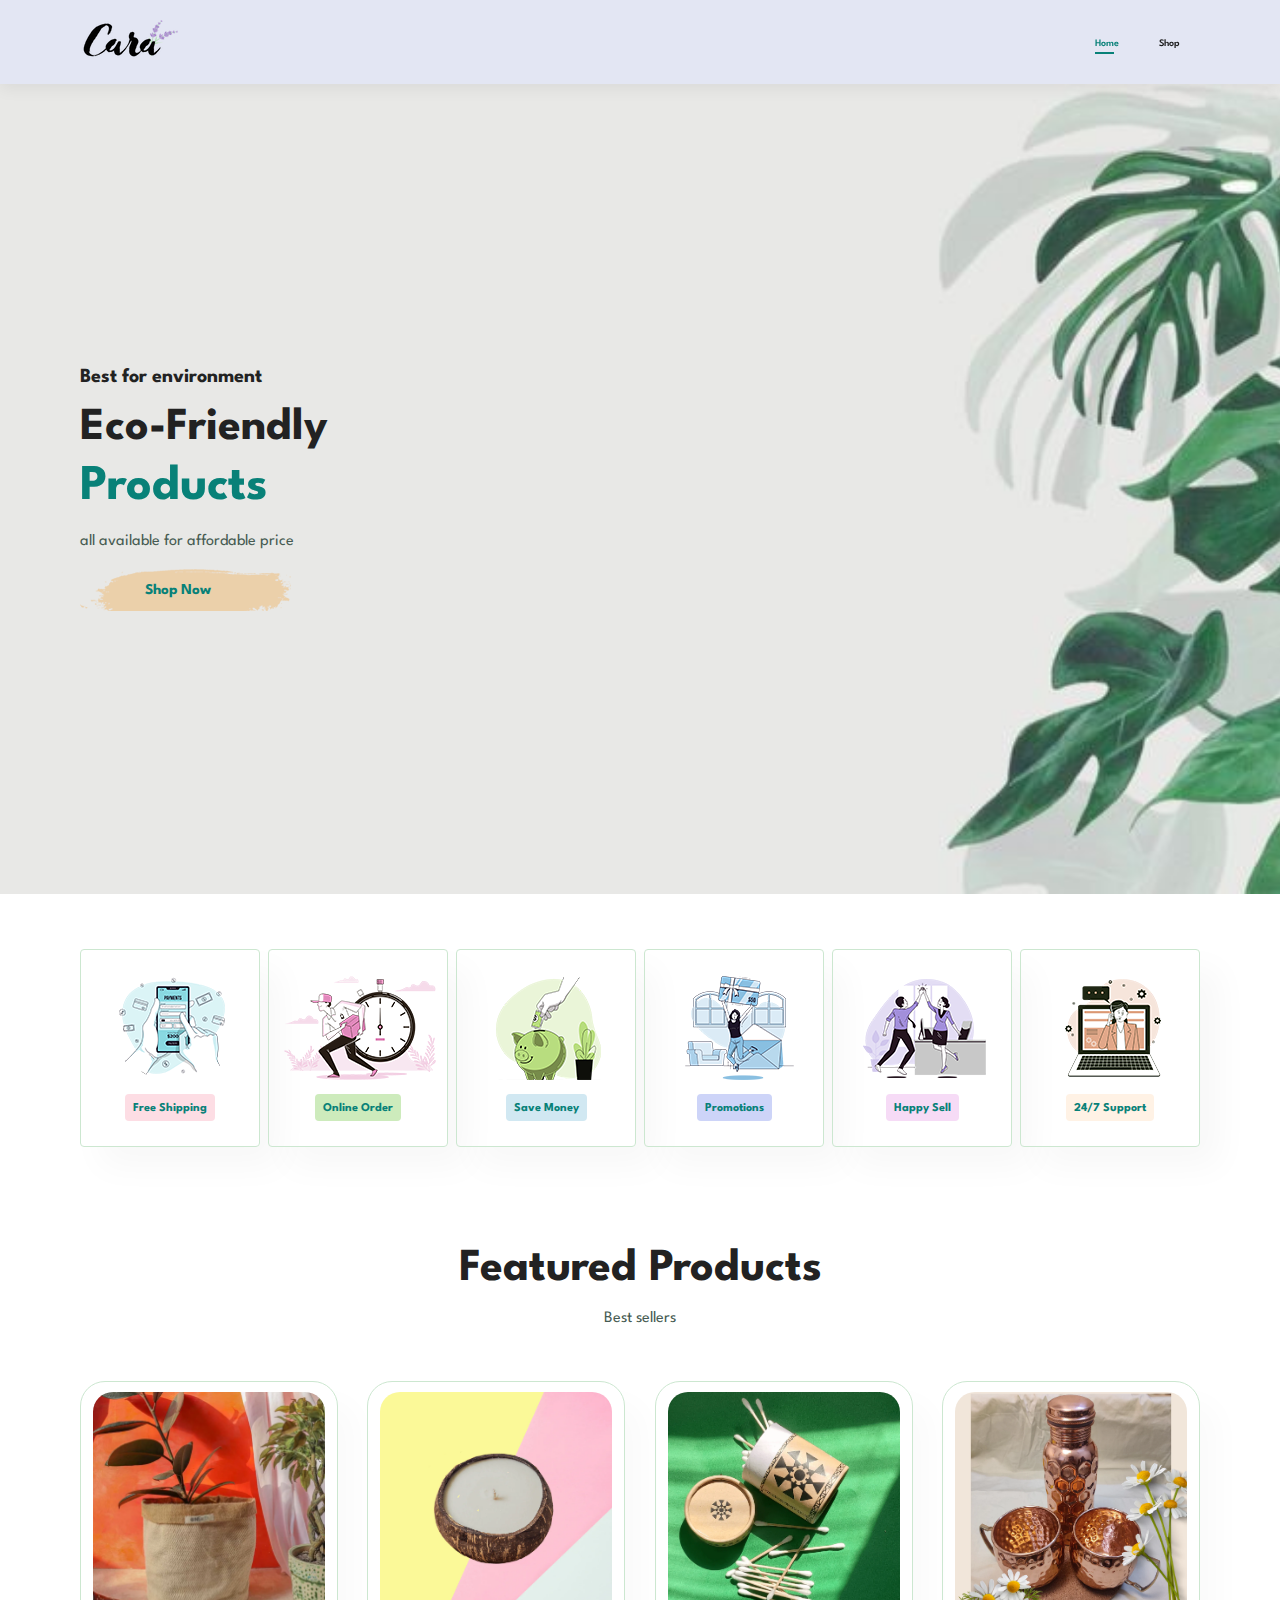
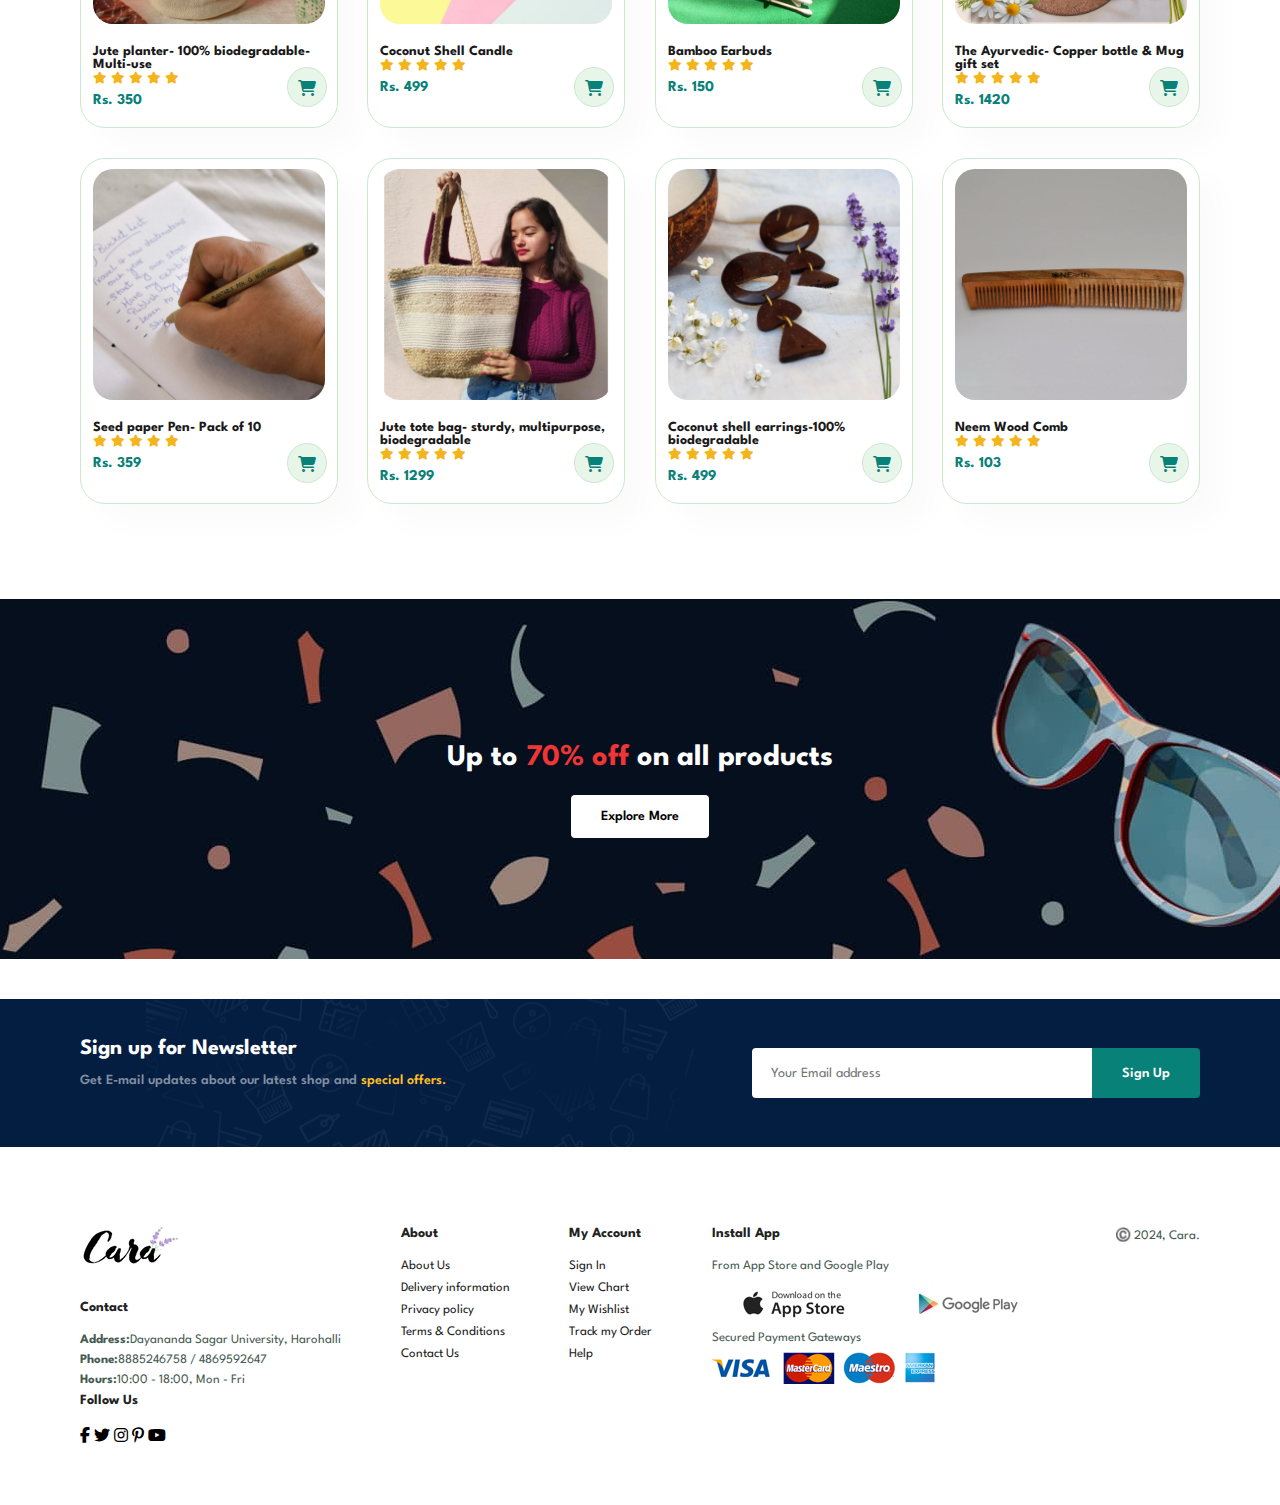
<file: index.html>
<!DOCTYPE html>
<html lang="en">

<head>
    <meta charset="UTF-8">
    <meta https-equiv="X-UA-Compatible" content="IE-edge">
    <meta name="viewport" content="width=device-width, initial-scale=1.0">
    <title>Eco Friend</title>
    <link rel="stylesheet" href="https://cdnjs.cloudflare.com/ajax/libs/font-awesome/6.7.0/css/all.min.css"  />
    <link rel="stylesheet" href="styles.css">
</head>

<body>
    
    <section id="header">
        <a href="#"><img src="./logo.png" class="logo" alt=""></a>
        
        <div>
            <ul id="navbar">
                <li><a class="active" href="index.html">Home</a></li>
                <li><a href="shop.html">Shop</a></li>
                <a href="#" id="close"><i class="fas fa-times"></i></a>
            </ul>
        </div>

        <div id="mobile">
            <a href=""><i class="fas fa-star"></i></a>
            <i id="bar" class="fas fa-outdent"></i>
        </div>
    </section>

    <section id="hero">
        <h4>Best for environment</h4>
        <h2>Eco-Friendly</h2>
        <h1>Products</h1>
        <p>all available for affordable price</p>
        <button>Shop Now</button>
    </section>

    <section id="feature" class="section-p1">
        <div class="fe-box">
            <img src="./features/f1.png" alt="">
            <h6>Free Shipping</h6>
        </div>
        <div class="fe-box">
            <img src="./features/f2.png" alt="">
            <h6>Online Order</h6>
        </div>
        <div class="fe-box">
            <img src="./features/f3.png" alt="">
            <h6>Save Money</h6>
        </div>
        <div class="fe-box">
            <img src="./features/f4.png" alt="">
            <h6>Promotions</h6>
        </div>
        <div class="fe-box">
            <img src="./features/f5.png" alt="">
            <h6>Happy Sell</h6>
        </div>
        <div class="fe-box">
            <img src="./features/f6.png" alt="">
            <h6>24/7 Support</h6>
        </div>
    </section>

    <section id="product1" class="section-p1">
        <h2>Featured Products</h2>
        <p>Best sellers</p>
        <div class="pro-container">
            <div class="pro">
                <img src="./products/p1.webp" alt="">
                <div class="des">
                    <h5>Jute planter- 100% biodegradable- Multi-use</h5>
                    <div class="star">
                        <i class="fas fa-star"></i>
                        <i class="fas fa-star"></i>
                        <i class="fas fa-star"></i>
                        <i class="fas fa-star"></i>
                        <i class="fas fa-star"></i>
                    </div>
                    <h4>Rs. 350</h4>
                </div>
                <a href="#"><i class="fas fa-shopping-cart cart"></i></a>
            </div>
            <div class="pro">
                <img src="./products/p2.webp" alt="">
                <div class="des">
                    <h5>Coconut Shell Candle</h5>
                    <div class="star">
                        <i class="fas fa-star"></i>
                        <i class="fas fa-star"></i>
                        <i class="fas fa-star"></i>
                        <i class="fas fa-star"></i>
                        <i class="fas fa-star"></i>
                    </div>
                    <h4>Rs. 499</h4>
                </div>
                <a href="#"><i class="fas fa-shopping-cart cart"></i></a>
            </div>
            <div class="pro">
                <img src="./products/p3.webp" alt="">
                <div class="des">
                    <h5>Bamboo Earbuds</h5>
                    <div class="star">
                        <i class="fas fa-star"></i>
                        <i class="fas fa-star"></i>
                        <i class="fas fa-star"></i>
                        <i class="fas fa-star"></i>
                        <i class="fas fa-star"></i>
                    </div>
                    <h4>Rs. 150</h4>
                </div>
                <a href="#"><i class="fas fa-shopping-cart cart"></i></a>
            </div>
            <div class="pro">
                <img src="./products/p4.webp" alt="">
                <div class="des">
                    <h5>The Ayurvedic- Copper bottle & Mug gift set</h5>
                    <div class="star">
                        <i class="fas fa-star"></i>
                        <i class="fas fa-star"></i>
                        <i class="fas fa-star"></i>
                        <i class="fas fa-star"></i>
                        <i class="fas fa-star"></i>
                    </div>
                    <h4>Rs. 1420</h4>
                </div>
                <a href="#"><i class="fas fa-shopping-cart cart"></i></a>
            </div>
            <div class="pro">
                <img src="./products/p5.webp" alt="">
                <div class="des">
                    <h5>Seed paper Pen- Pack of 10</h5>
                    <div class="star">
                        <i class="fas fa-star"></i>
                        <i class="fas fa-star"></i>
                        <i class="fas fa-star"></i>
                        <i class="fas fa-star"></i>
                        <i class="fas fa-star"></i>
                    </div>
                    <h4>Rs. 359</h4>
                </div>
                <a href="#"><i class="fas fa-shopping-cart cart"></i></a>
            </div>
            <div class="pro">
                <img src="./products/p6.webp" alt="">
                <div class="des">
                    <h5>Jute tote bag- sturdy, multipurpose, biodegradable</h5>
                    <div class="star">
                        <i class="fas fa-star"></i>
                        <i class="fas fa-star"></i>
                        <i class="fas fa-star"></i>
                        <i class="fas fa-star"></i>
                        <i class="fas fa-star"></i>
                    </div>
                    <h4>Rs. 1299</h4>
                </div>
                <a href="#"><i class="fas fa-shopping-cart cart"></i></a>
            </div>
            <div class="pro">
                <img src="./products/p7.webp" alt="">
                <div class="des">
                    <h5>Coconut shell earrings-100% biodegradable</h5>
                    <div class="star">
                        <i class="fas fa-star"></i>
                        <i class="fas fa-star"></i>
                        <i class="fas fa-star"></i>
                        <i class="fas fa-star"></i>
                        <i class="fas fa-star"></i>
                    </div>
                    <h4>Rs. 499</h4>
                </div>
                <a href="#"><i class="fas fa-shopping-cart cart"></i></a>
            </div>
            <div class="pro">
                <img src="./products/p8.webp" alt="">
                <div class="des">
                    <h5>Neem Wood Comb</h5>
                    <div class="star">
                        <i class="fas fa-star"></i>
                        <i class="fas fa-star"></i>
                        <i class="fas fa-star"></i>
                        <i class="fas fa-star"></i>
                        <i class="fas fa-star"></i>
                    </div>
                    <h4>Rs. 103</h4>
                </div>
                <a href="#"><i class="fas fa-shopping-cart cart"></i></a>
            </div>
        </div>
    </section>

    <section id="banner" class="section-m1">
        <h2>Up to <span>70% off</span> on all products</h2>
        <button class="normal">Explore More</button>
    </section>

    <section id="newsletter" class="section-p1 section-m1">
        <div class="newstext">
            <h4>Sign up for Newsletter </h4>
            <p>Get E-mail updates about our latest shop and <span>special offers.</span></p>
        </div>
        <div class="form">
            <input type="text" placeholder="Your Email address">
            <button class="normal">Sign Up</button>
        </div>
    </section>

    <footer class="section-p1">
         <div class="col">
            <div class="logo"><img src="./logo.png" alt=""></div>
            <h4>Contact</h4>
            <p><strong>Address:</strong>Dayananda Sagar University, Harohalli</p>
            <p><strong>Phone:</strong>8885246758 / 4869592647</p>
            <p><strong>Hours:</strong>10:00 - 18:00, Mon - Fri</p>
            <div class="follow">
                <h4>Follow Us</h4>
                <div class="icon">
                    <i class="fab fa-facebook-f"></i>
                    <i class="fab fa-twitter"></i>
                    <i class="fab fa-instagram"></i>
                    <i class="fab fa-pinterest-p"></i>
                    <i class="fab fa-youtube"></i>
                </div>
            </div>
         </div>


         <div class="col">
            <h4>About</h4>
            <a href="#">About Us</a>
            <a href="#">Delivery information</a>
            <a href="#">Privacy policy</a>
            <a href="#">Terms & Conditions</a>
            <a href="#">Contact Us</a>
         </div>


         <div class="col">
            <h4>My Account</h4>
            <a href="#">Sign In</a>
            <a href="#">View Chart</a>
            <a href="#">My Wishlist</a>
            <a href="#">Track my Order</a>
            <a href="#">Help</a>
         </div>


         <div class="col install">
            <h4>Install App</h4>
            <p>From App Store and Google Play</p>
            <div class="row">
                <img src="./pay/app.jpg" alt="">
                <img src="./pay/play.jpg" alt="">
            </div>
            <p>Secured Payment Gateways</p>
            <img src="./pay/pay.png" alt="">
         </div>


         <div class="copyright">
            <p>©️ 2024, Cara.</p>
         </div>
    </footer>

    <script src="script.js"></script>
</body>
</html>
</file>
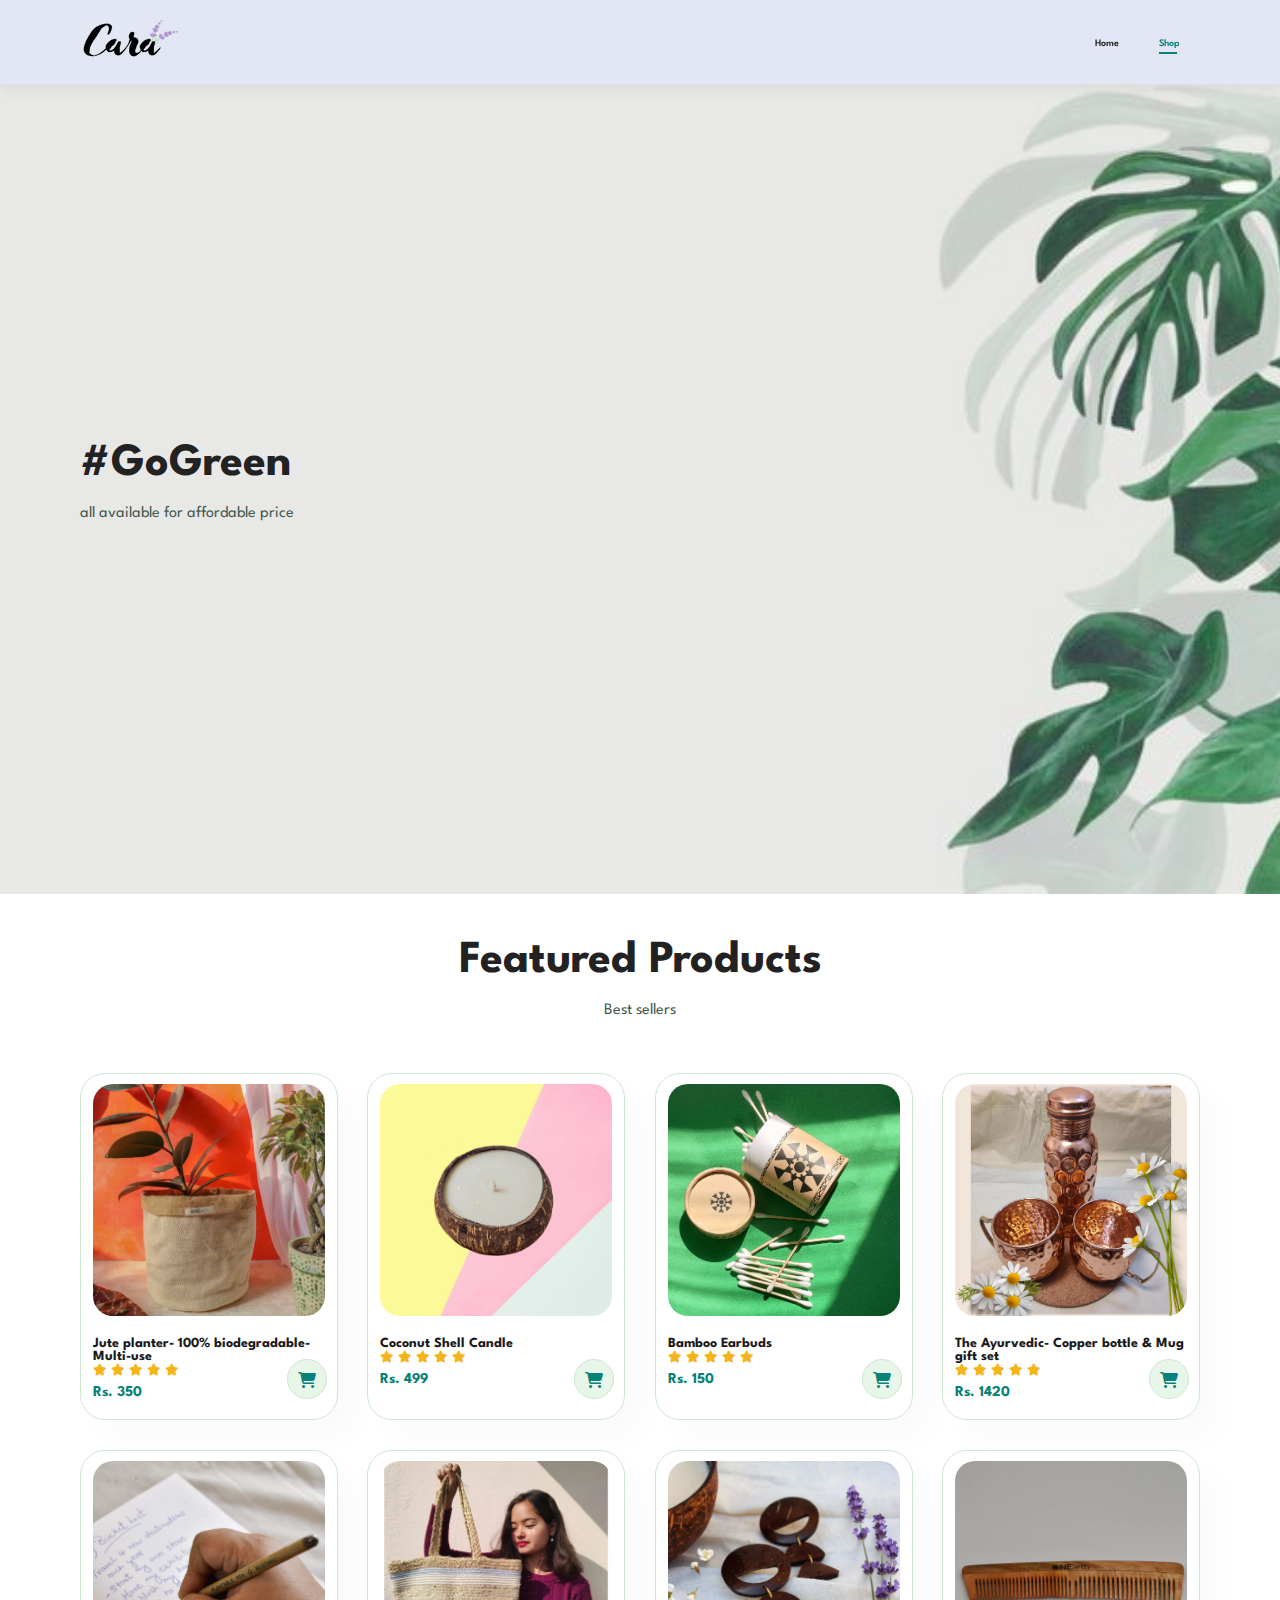
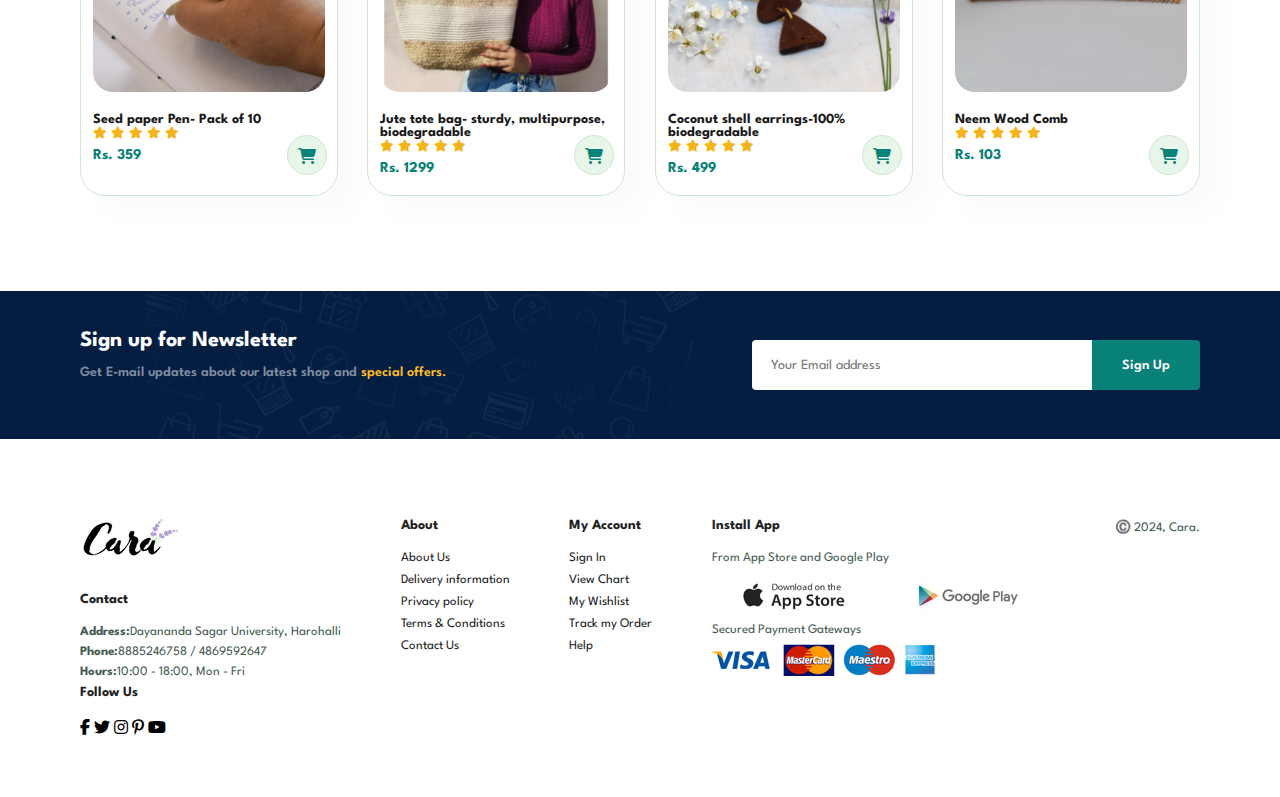
<file: shop.html>
<!DOCTYPE html>
<html lang="en">

<head>
    <meta charset="UTF-8">
    <meta https-equiv="X-UA-Compatible" content="IE-edge">
    <meta name="viewport" content="width=device-width, initial-scale=1.0">
    <title>Eco Friend</title>
    <link rel="stylesheet" href="https://cdnjs.cloudflare.com/ajax/libs/font-awesome/6.7.0/css/all.min.css"  />
    <link rel="stylesheet" href="styles.css">
</head>

<body>
    
    <section id="header">
        <a href="#"><img src="./logo.png" class="logo" alt=""></a>
        
        <div>
            <ul id="navbar">
                <li><a href="index.html">Home</a></li>
                <li><a class="active" href="shop.html">Shop</a></li>
                <a href="#" id="close"><i class="fas fa-times"></i></a>
            </ul>
        </div>

        <div id="mobile">
            <a href=""><i class="fas fa-star"></i></a>
            <i id="bar" class="fas fa-outdent"></i>
        </div>
    </section>

    <section id="hero">
        <h2>#GoGreen</h2>
        <p>all available for affordable price</p>
    </section>

    <section id="product1" class="section-p1">
        <h2>Featured Products</h2>
        <p>Best sellers</p>
        <div class="pro-container">
            <div class="pro">
                <img src="./products/p1.webp" alt="">
                <div class="des">
                    <h5>Jute planter- 100% biodegradable- Multi-use</h5>
                    <div class="star">
                        <i class="fas fa-star"></i>
                        <i class="fas fa-star"></i>
                        <i class="fas fa-star"></i>
                        <i class="fas fa-star"></i>
                        <i class="fas fa-star"></i>
                    </div>
                    <h4>Rs. 350</h4>
                </div>
                <a href="#"><i class="fas fa-shopping-cart cart"></i></a>
            </div>
            <div class="pro">
                <img src="./products/p2.webp" alt="">
                <div class="des">
                    <h5>Coconut Shell Candle</h5>
                    <div class="star">
                        <i class="fas fa-star"></i>
                        <i class="fas fa-star"></i>
                        <i class="fas fa-star"></i>
                        <i class="fas fa-star"></i>
                        <i class="fas fa-star"></i>
                    </div>
                    <h4>Rs. 499</h4>
                </div>
                <a href="#"><i class="fas fa-shopping-cart cart"></i></a>
            </div>
            <div class="pro">
                <img src="./products/p3.webp" alt="">
                <div class="des">
                    <h5>Bamboo Earbuds</h5>
                    <div class="star">
                        <i class="fas fa-star"></i>
                        <i class="fas fa-star"></i>
                        <i class="fas fa-star"></i>
                        <i class="fas fa-star"></i>
                        <i class="fas fa-star"></i>
                    </div>
                    <h4>Rs. 150</h4>
                </div>
                <a href="#"><i class="fas fa-shopping-cart cart"></i></a>
            </div>
            <div class="pro">
                <img src="./products/p4.webp" alt="">
                <div class="des">
                    <h5>The Ayurvedic- Copper bottle & Mug gift set</h5>
                    <div class="star">
                        <i class="fas fa-star"></i>
                        <i class="fas fa-star"></i>
                        <i class="fas fa-star"></i>
                        <i class="fas fa-star"></i>
                        <i class="fas fa-star"></i>
                    </div>
                    <h4>Rs. 1420</h4>
                </div>
                <a href="#"><i class="fas fa-shopping-cart cart"></i></a>
            </div>
            <div class="pro">
                <img src="./products/p5.webp" alt="">
                <div class="des">
                    <h5>Seed paper Pen- Pack of 10</h5>
                    <div class="star">
                        <i class="fas fa-star"></i>
                        <i class="fas fa-star"></i>
                        <i class="fas fa-star"></i>
                        <i class="fas fa-star"></i>
                        <i class="fas fa-star"></i>
                    </div>
                    <h4>Rs. 359</h4>
                </div>
                <a href="#"><i class="fas fa-shopping-cart cart"></i></a>
            </div>
            <div class="pro">
                <img src="./products/p6.webp" alt="">
                <div class="des">
                    <h5>Jute tote bag- sturdy, multipurpose, biodegradable</h5>
                    <div class="star">
                        <i class="fas fa-star"></i>
                        <i class="fas fa-star"></i>
                        <i class="fas fa-star"></i>
                        <i class="fas fa-star"></i>
                        <i class="fas fa-star"></i>
                    </div>
                    <h4>Rs. 1299</h4>
                </div>
                <a href="#"><i class="fas fa-shopping-cart cart"></i></a>
            </div>
            <div class="pro">
                <img src="./products/p7.webp" alt="">
                <div class="des">
                    <h5>Coconut shell earrings-100% biodegradable</h5>
                    <div class="star">
                        <i class="fas fa-star"></i>
                        <i class="fas fa-star"></i>
                        <i class="fas fa-star"></i>
                        <i class="fas fa-star"></i>
                        <i class="fas fa-star"></i>
                    </div>
                    <h4>Rs. 499</h4>
                </div>
                <a href="#"><i class="fas fa-shopping-cart cart"></i></a>
            </div>
            <div class="pro">
                <img src="./products/p8.webp" alt="">
                <div class="des">
                    <h5>Neem Wood Comb</h5>
                    <div class="star">
                        <i class="fas fa-star"></i>
                        <i class="fas fa-star"></i>
                        <i class="fas fa-star"></i>
                        <i class="fas fa-star"></i>
                        <i class="fas fa-star"></i>
                    </div>
                    <h4>Rs. 103</h4>
                </div>
                <a href="#"><i class="fas fa-shopping-cart cart"></i></a>
            </div>
        </div>
    </section>

    <section id="newsletter" class="section-p1 section-m1">
        <div class="newstext">
            <h4>Sign up for Newsletter </h4>
            <p>Get E-mail updates about our latest shop and <span>special offers.</span></p>
        </div>
        <div class="form">
            <input type="text" placeholder="Your Email address">
            <button class="normal">Sign Up</button>
        </div>
    </section>

    <footer class="section-p1">
         <div class="col">
            <div class="logo"><img src="./logo.png" alt=""></div>
            <h4>Contact</h4>
            <p><strong>Address:</strong>Dayananda Sagar University, Harohalli</p>
            <p><strong>Phone:</strong>8885246758 / 4869592647</p>
            <p><strong>Hours:</strong>10:00 - 18:00, Mon - Fri</p>
            <div class="follow">
                <h4>Follow Us</h4>
                <div class="icon">
                    <i class="fab fa-facebook-f"></i>
                    <i class="fab fa-twitter"></i>
                    <i class="fab fa-instagram"></i>
                    <i class="fab fa-pinterest-p"></i>
                    <i class="fab fa-youtube"></i>
                </div>
            </div>
         </div>


         <div class="col">
            <h4>About</h4>
            <a href="#">About Us</a>
            <a href="#">Delivery information</a>
            <a href="#">Privacy policy</a>
            <a href="#">Terms & Conditions</a>
            <a href="#">Contact Us</a>
         </div>


         <div class="col">
            <h4>My Account</h4>
            <a href="#">Sign In</a>
            <a href="#">View Chart</a>
            <a href="#">My Wishlist</a>
            <a href="#">Track my Order</a>
            <a href="#">Help</a>
         </div>


         <div class="col install">
            <h4>Install App</h4>
            <p>From App Store and Google Play</p>
            <div class="row">
                <img src="./pay/app.jpg" alt="">
                <img src="./pay/play.jpg" alt="">
            </div>
            <p>Secured Payment Gateways</p>
            <img src="./pay/pay.png" alt="">
         </div>


         <div class="copyright">
            <p>©️ 2024, Cara.</p>
         </div>
    </footer>

    <script src="script.js"></script>
</body>
</html>
</file>
<file: styles.css>
@import url('https://fonts.googleapis.com/css2?family=Spartan:wght@100;200;300;400;500;600;700;800;900&display=swap');

*{
    margin: 0;
    padding: 0;
    box-sizing: border-box;
    font-family: 'Spartan', sans-serif;
}

h1 {
    font-size: 50px;
    line-height: 64px;
    color: #222;
}

h2 {
    font-size: 46px;
    line-height: 54px;
    color: #222;
}

h4 {
    font-size: 20px;
    color: #222;
}

h6 {
    font-size: 12px;
    font-weight: 700;
}

p {
    font-size: 16px;
    color: #465b52;
    margin: 15px 0 20px 0;
}

.section-p1 {
    padding:  40px 80px;
}

.section-m1 {
    margin: 40px 0;
}

button.normal{
    font-size: 14px;
    font-weight: 600;
    padding: 15px 30px;
    color: #000;
    background-color: #fff;
    border-radius: 4px;
    cursor: pointer;
    border: none;
    outline: none;
    transition: 0.2s;
}

body {
    width: 100%;
}


#header{
    display: flex;
    align-items: center;
    justify-content: space-between;
    padding: 20px 80px;
    background-color: #E3E6F3;
    box-shadow: 0 5px 15px rgba(0, 0,0,0.06);
    z-index: 999;
    position: sticky;
    top: 0;
    left: 0;

}

#navbar{
    display: flex;
    align-items: center;
    justify-content: center;

}

#navbar li{
    list-style: none;
    padding: 0 20px;
    position: relative;
}

#navbar li a{
    text-decoration: none;
    font-size: 10px;
    font-weight: 600;
    color: #1a1a1a;
    transition: 0.3s ease;
}

#navbar li a:hover,
#navbar li a.active{
    color: #088178;

}

#navbar li a.active::after,
#navbar li a:hover::after {
    content: "";
    width: 30%;
    height: 2px;
    background: #088178;
    position: absolute;
    bottom: -4px;
    left: 20px;
}

#mobile{
    display: none;
    align-items: center;
}

#close {
    display: none;
}

#hero{
    background-image:url(./Monstera\ Plant\ Desktop\ Wallpaper.jpg);
    height: 90vh;
    width: 100%;
    background-size: cover;
    /*background-position: top 25% right 0;*/
    padding: 0 80px;
    display: flex;
    flex-direction: column;
    align-items: flex-start;
    justify-content: center;
}

#hero h4{
    padding-bottom: 15px;
}

#hero h1{
    color: #088178;
}

#hero button{
    background-image: url(./button.png);
    background-color: transparent;
    color: #088178;
    border: 0;
    padding: 14px 80px 14px 65px;
    background-repeat: no-repeat;
    cursor: pointer;
    font-weight: 700;
    font-size: 15px;
}

#feature{
    display: flex;
    align-items: center;
    justify-content: space-between;
    flex-wrap: wrap;
}

#feature .fe-box {
    width: 180px;
    text-align: center;
    padding: 25px 15px;
    box-shadow: 20px 20px 34px rgba(0, 0,0,0.03);
    border: 1px solid #cce7d0;
    border-radius: 4px;
    margin: 15px 0;
}

#feature .fe-box:hover{
    box-shadow: 10px 10px 54px rgba(70,62,221,0.1);
}

#feature .fe-box img{
    width: 100;
    margin-bottom: 10px;

}

#feature .fe-box h6{
    display: inline-block;
    padding : 9px 8px 6px 8px;
    line-height: 1;
    border-radius: 4px;
    color: #088178;
    background-color: #fddde4;
}

#feature .fe-box:nth-child(2) h6{
    background-color: #cdebbc;
}
#feature .fe-box:nth-child(3) h6{
    background-color: #d1e8f2;
}
#feature .fe-box:nth-child(4) h6{
    background-color: #cdd4f8;
}
#feature .fe-box:nth-child(5) h6{
    background-color: #f6dbf6;
}
#feature .fe-box:nth-child(6) h6{
    background-color: #fff2e5;
}

#product1{
    text-align: center;
}

#product1 .pro-container{
    display: flex;
    justify-content: space-between;
    padding-top: 20px;
    flex-wrap: wrap;
}

#product1 .pro{
    width: 23%;
    min-width: 250px;
    padding: 10px 12px;
    border: 1px solid #cce7d0;
    border-radius: 25px;
    cursor: pointer;
    box-shadow: 20px 20px 30px rgba(0, 0,0,0.02);
    margin: 15px 0;
    transition: 0.2s ease;
    position: relative;
}

#product1 .pro:hover{
    box-shadow: 20px 20px 30px rgba(0, 0,0,0.2);
}
#product1 .pro img{
    width: 100%;
    border-radius: 20px;

}


#product1 .pro .des{
    text-align: start;
    padding: 10px 0;

}

#product1 .pro .des h5{
    padding-top: 7px;
    color: #1a1a1a;
    font-size: 14px;
}

#product1 .pro .des i{
    font-size: 12px;
    color: rgb(243, 181, 25);
}

#product1 .pro .des h4{
    padding-top: 7px;
    font-size: 15px;
    font-weight: 700;
    color: #088178;
}

#product1 .pro .cart{
    width: 40px;
    height: 40px;
    line-height: 40px;
    border-radius: 50px;
    background-color: #e8f6ea;
    color: #088178;
    /*font-weight: 500;*/
    border: 1px solid #cce7d0;
    position: absolute;
    bottom: 20px;
    right: 10px;

}

#banner{
    display: flex;
    flex-direction: column;
    justify-content: center;
    align-items: center;
    text-align: center;
    background-image: url(./banner/b2.jpg);
    width: 100%;
    height: 40vh;
    background-size: cover;
    background-position: center;

}

#banner h2{
    color: #fff;
    font-size: 30px;
    padding: 10px 0;

}

#banner h2 span{
    color: #ef3636;
}

#banner button:hover{
    background-color: #088178;
    color: #fff;
}

#newsletter{
    display: flex;
    justify-content: space-between;
    flex-wrap: wrap;
    align-items: center;
    background-image: url(./banner/b14.png);
    background-repeat: no-repeat;
    background-position: 20% 30%;
    background-color: #041e42;

}

#newsletter h4{
    font-size: 22px;
    font-weight: 700;
    color: #fff;
}

#newsletter p{
    font-size: 14px;
    font-weight: 600;
    color: #818ea0;
}

#newsletter p span{
    color: #ffbd27;
}

#newsletter .form{
    display: flex;
    width: 40%;
}

#newsletter input{
    height: 3.125rem;
    padding: 0 1.25em;
    font-size: 14px;
    width: 100%;
    border: 1px solid transparent;
    border-radius: 4px;
    outline: none;
    border-top-right-radius: 0;
    border-bottom-right-radius: 0;

}

#newsletter button{
    background-color: #088178;
    color: #fff;
    white-space: nowrap; 
    border-top-left-radius: 0;
    border-bottom-left-radius: 0;   
}

footer{
    display: flex;
    flex-wrap: wrap;
    justify-content: space-between;

}

footer .col{
    display: flex;
    flex-direction: column;
    align-items: flex-start;
    margin-bottom: 20px;    
}

footer .logo{
    margin-bottom: 30px;
}

footer h4{
    font-size: 14px;
    padding-bottom: 20px;

}

footer p{
    font-size: 13px;
    margin: 0 0 8px 0;
}

footer a{
    font-size: 13px;
    text-decoration: none;
    color: #222;
    margin-bottom: 10px;
}


@media (max-width:799px) {  /* ipad */
    .section-p1 {
        padding: 40px 40px;
    }

    #navbar {
        display: flex;
        flex-direction: column;
        align-items: flex-start;
        justify-content: flex-start;
        position: fixed;
        top: 0;
        right: -300px;
        height: 100vh;
        width: 300px;
        background-color: #E3E6F3;
        box-shadow: 0 40px 60px rgba(0, 0,0,0.1);
        padding: 80px 0 0 10px;
        transition: 0.3s;
    }

    #navbar.active{
        right: 0px;
    }

    #navbar li{
        margin-bottom: 25px;

    }

    #mobile{
        display: flex;
        align-items: center;
    }

    #mobile i{
        color: #1a1a1a;
        font-size: 24px;
        padding-left: 20px;
    }

    #close {
        display: initial;
        position: absolute;
        top: 30px;
        left: 30px;
        font-size: 24px;
        color: #222;
    }

    #lg-bag {
        display: none;

    }

    #feature {
        justify-content: center;
    }

    #feature .fe-box {
        margin: 15px 15px;
    }

    #product1 .pro-container {
        justify-content: center;
    }

    #product1 .pro {
        margin: 15px;
    }
    
    #banner {
        height: 20vh;
    }

    #newsletter .form {
        width: 70%;
    }
}

@media (max-width: 477px) {
    .section-p1 {
        padding: 20px;
    }
    #header {
        padding: 10px 30px;
    }

    h2 {
        font-size: 32px;
    }

    h1 {
        font-size: 38px;
    }

    #hero {
        /* background-position: top 25% right 0; */
        padding: 0 20px;
    }

    #feature {
        justify-content: space-between;
    }

    #feature .fe-box {
        width: 155px;
        margin: 0 0 15px 0;
    }

    #product1 .pro {
        width: 100%;
    }

    #banner {
        height: 40vh;
    }

    #newsletter {
        padding: 40px 20px;
    }

    #newsletter .form {
        width: 100%;
    }
}
</file>
